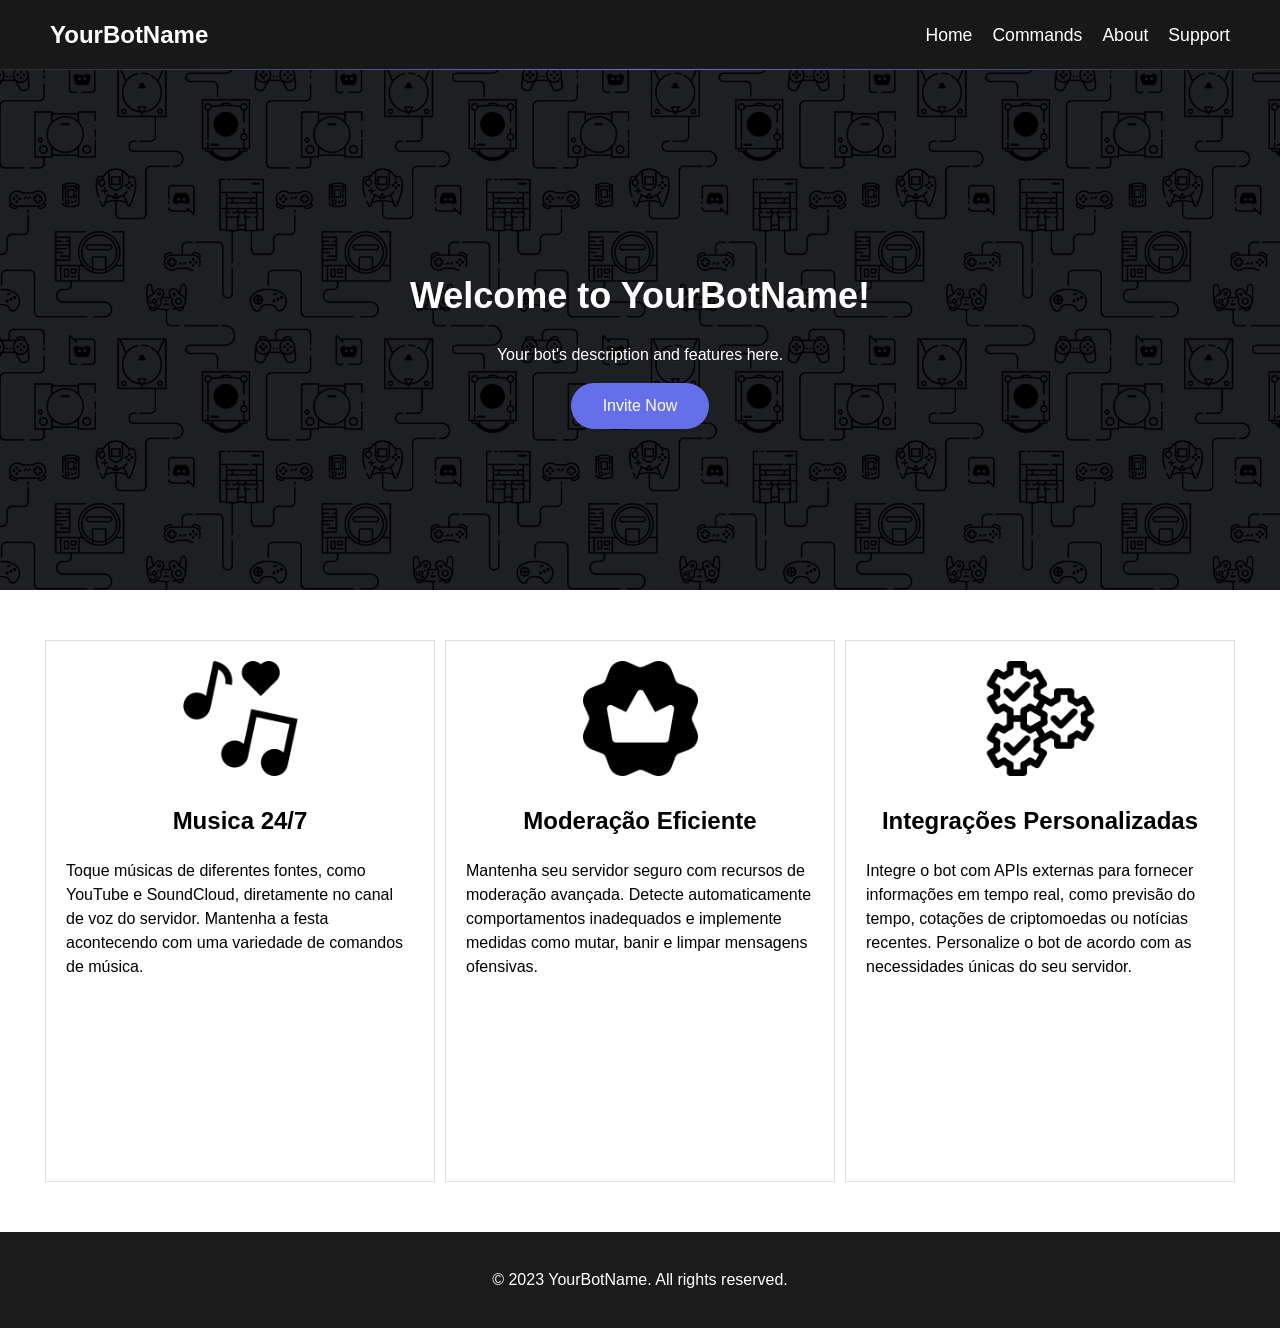
<file: index.html>
<!DOCTYPE html>
<html lang="en">
  <head>
    <meta charset="UTF-8">
    <meta name="viewport" content="width=device-width, initial-scale=1.0">
    <link rel="stylesheet" href="./src/styles/styles.css">
    <title>Discord Bot Landing Page</title>
  </head>
  <body>
    <header>
      <nav>
        <div class="logo">YourBotName</div>
        <div class="hamburger">
          <div class="bar"></div>
          <div class="bar"></div>
          <div class="bar"></div>
        </div>
        <ul class="nav-links">
          <li><a href="#">Home</a></li>
          <li><a href="#">Commands</a></li>
          <li><a href="#">About</a></li>
          <li><a href="#">Support</a></li>
        </ul>
      </nav>
      <hr class="header-gradient-separator"/>
      <section class="hero">
        <div class="hero-content">
          <h1>Welcome to YourBotName!</h1>
          <p>Your bot's description and features here.</p>
          <button class="cta-button">Invite Now</button>
        </div>
      </section>
    </header>
  
    <section class="features">
      <div class="feature">
        <div class="feature__image">
          <img  src="./src/images/musica-romantica.png" alt="icon musica">
        </div>
        <h2>Musica 24/7</h2>
        <p>Toque músicas de diferentes fontes, como YouTube e SoundCloud, diretamente no canal de voz do servidor. Mantenha a festa acontecendo com uma variedade de comandos de música.</p>
      </div>
      <div class="feature">
        <div class="feature__image">
          <img src="./src/images/distintivo.png" alt="icone moderação">
        </div>
        <h2>Moderação Eficiente</h2>
        <p>Mantenha seu servidor seguro com recursos de moderação avançada. Detecte automaticamente comportamentos inadequados e implemente medidas como mutar, banir e limpar mensagens ofensivas.</p>
      </div>
      <div class="feature">
        <div class="feature__image">
          <img src="./src/images/integracao.png" alt="icone integração">
        </div>
        <h2>Integrações Personalizadas</h2>
        <p>Integre o bot com APIs externas para fornecer informações em tempo real, como previsão do tempo, cotações de criptomoedas ou notícias recentes. Personalize o bot de acordo com as necessidades únicas do seu servidor.</p>
      </div>
    </section>
    
    <section class="footer">
      <p>&copy; 2023 YourBotName. All rights reserved.</p>
    </section>
    <script src="./src/scripts/script.js"></script>
  </body>
</html>
</file>
<file: src/styles/styles.css>
body {
  position: relative;
  margin: 0 auto;
  padding: 0;
  max-width: 2120px;
  box-sizing: border-box;
  font-size: 1rem;
  line-height: 1.5;
  font-family: Arial, sans-serif;
  overflow-x: hidden;
}

header {
  background-image: url("../images/background.png");
  background-size: cover;
  display: flex;
  flex-direction: column;
  color: white;
  height: 590px;
}

nav {
  height: 80px;
  display: flex;
  justify-content: space-between;
  align-items: center;
  background-color: #181818;
  padding-left: 50px;
  padding-right: 50px;
}

.header-gradient-separator {
  width: 100%;
  height: 1px;
  border: none;
  background: rgb(105,114,221);
  background: -moz-radial-gradient(circle, rgba(105,114,221,1) 0%, rgba(43,43,43,1) 100%);
  background: -webkit-radial-gradient(circle, rgba(105,114,221,1) 0%, rgba(43,43,43,1) 100%);
  background: radial-gradient(circle, rgba(105,114,221,1) 0%, rgba(43,43,43,1) 100%);
  filter: progid:DXImageTransform.Microsoft.gradient(startColorstr="#6972dd",endColorstr="#2b2b2b",GradientType=1); 
  margin-top: 0px; 
}

.logo {
  font-size: 24px;
  font-weight: bold;
}

ul {
  list-style: none;
  display: flex;
  gap: 20px;
}

ul li a {
  text-decoration: none;
  color: white;
  font-size: 1.1rem;
  transition: 0.4s;
}

ul.nav-links li a:hover {
  padding: 0 10px;
  border-bottom: 1px solid white;
}

.hero {
  height: 100%;
  display: flex;
  justify-content: center;
  align-items: center;
  color: white;
  text-align: center;
}

.hero-content {
  max-width: 800px;
  margin: 0 auto;
}

.hero h1 {
  font-size: 36px;
  margin-bottom: 20px;
}

.cta-button {
  background-color: rgb(100,111,233);
  background-color: -moz-linear-gradient(270deg, rgba(100,111,233,1) 0%, rgba(88,101,242,1) 100%);
  background-color: -webkit-linear-gradient(270deg, rgba(100,111,233,1) 0%, rgba(88,101,242,1) 100%);
  background-color: linear-gradient(270deg, rgba(100,111,233,1) 0%, rgba(88,101,242,1) 100%);
  filter: progid:DXImageTransform.Microsoft.gradient(startColorstr="#646fe9",endColorstr="#5865f2",GradientType=1); 
  font-size: 1rem;
  color: white;
  border: none;
  border-radius: 28px;
  padding: 14px 32px;
  cursor: pointer;
  transition: .3s;
}

.cta-button:hover {
  background-color: rgb(71, 80, 185)
}

.cta-button:active {
  background-color: rgb(58, 68, 175)
}

.features {
  max-width: 1200px;
  margin: 0 auto;
  display: flex;
  align-items: center;
  padding: 50px 20px;
}

.feature {
  flex: 1;
  width: 100%;
  padding: 20px;
  border: 1px solid #ddd;
  min-height: 500px;
  margin: 0 5px;
  
  flex-wrap: wrap;
  transition: 0.5s;
}

.feature:hover {
  box-shadow: 0px 0px 15px rgba(108, 108, 108, 0.578);
}

.feature img {
  width: 115px;
  transition: ease;
}

.feature__image, h2 {
  text-align: center;
}

.footer {
  background-color: #1b1b1b;
  color: white;
  text-align: center;
  padding: 20px 0;
}

/* Estilos para o menu de navegação responsivo */
@media (max-width: 768px) {
  .hamburger {
    display: block;
    cursor: pointer;
  }

  .bar {
    width: 25px;
    height: 3px;
    background-color: #fff;
    margin: 6px 0;
  }

  .nav-links {
    display: none;
    flex-direction: column;
    text-align: center;
    position: absolute;
    background-color: #333;
    width: 100%;
    top: 62px;
    left: -40px;
    z-index: 1;
    opacity: 0;
    visibility: hidden;
    transform: translateY(-10px);
    transition: opacity 0.3s ease, transform 0.3s ease, visibility 0.3s ease;
  }

  .nav-links.active {
    display: flex;
    opacity: 1;
    visibility: visible;
    transform: translateY(0);
  }

  .nav-links li {
    padding: 15px 0;
    border: 1px solid #494949;
  }

  .nav-links li:hover {
    background-color: #404040;
  }

  .features {
    flex-direction: column;
  }

  .feature {
    margin-bottom: 20px;
    min-height: auto;
  }
}
</file>
